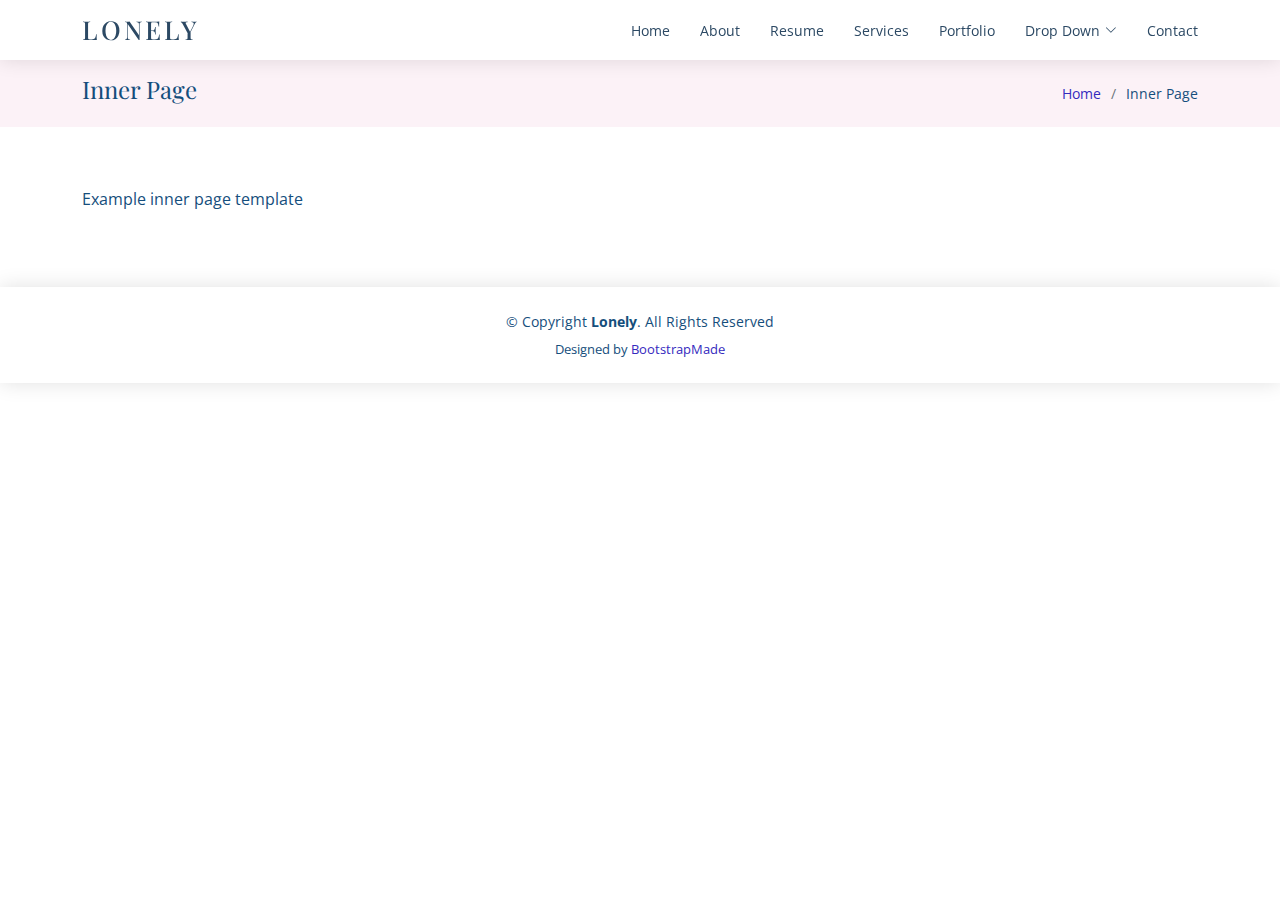
<file: inner-page.html>
<!DOCTYPE html>
<html lang="en">

<head>
  <meta charset="utf-8">
  <meta content="width=device-width, initial-scale=1.0" name="viewport">

  <title>Inner Page - CV Bootstrap Template</title>
  <meta content="" name="description">
  <meta content="" name="keywords">

  <!-- Favicons -->
  <link href="assets/img/favicon.png" rel="icon">
  <link href="assets/img/apple-touch-icon.png" rel="apple-touch-icon">

  <!-- Google Fonts -->
  <link href="https://fonts.googleapis.com/css?family=Open+Sans:300,300i,400,400i,600,600i,700,700i|Poppins:300,300i,400,400i,500,500i,600,600i,700,700i|Playfair+Display:400,400i,500,500i,600,600i,700,700i&subset=cyrillic" rel="stylesheet">

  <!-- Vendor CSS Files -->
  <link href="assets/vendor/bootstrap/css/bootstrap.min.css" rel="stylesheet">
  <link href="assets/vendor/bootstrap-icons/bootstrap-icons.css" rel="stylesheet">
  <link href="assets/vendor/boxicons/css/boxicons.min.css" rel="stylesheet">
  <link href="assets/vendor/glightbox/css/glightbox.min.css" rel="stylesheet">
  <link href="assets/vendor/swiper/swiper-bundle.min.css" rel="stylesheet">

  <!-- Template Main CSS File -->
  <link href="assets/css/style.css" rel="stylesheet">

  <!-- =======================================================
  * Template Name: Lonely - v4.9.1
  * Template URL: https://bootstrapmade.com/free-html-bootstrap-template-lonely/
  * Author: BootstrapMade.com
  * License: https://bootstrapmade.com/license/
  ======================================================== -->
</head>

<body>

  <!-- ======= Header ======= -->
  <header id="header" class="d-flex align-items-center">
    <div class="container d-flex align-items-center justify-content-between">

      <div class="logo">
        <h1><a href="index.html">Lonely</a></h1>
        <!-- Uncomment below if you prefer to use an image logo -->
        <!-- <a href="index.html"><img src="assets/img/logo.png" alt="" class="img-fluid"></a>-->
      </div>

      <nav id="navbar" class="navbar">
        <ul>
          <li><a class="nav-link scrollto " href="#hero">Home</a></li>
          <li><a class="nav-link scrollto" href="#about">About</a></li>
          <li><a class="nav-link scrollto" href="#resume">Resume</a></li>
          <li><a class="nav-link scrollto" href="#services">Services</a></li>
          <li><a class="nav-link scrollto" href="#portfolio">Portfolio</a></li>
          <li class="dropdown"><a href="#"><span>Drop Down</span> <i class="bi bi-chevron-down"></i></a>
            <ul>
              <li><a href="#">Drop Down 1</a></li>
              <li class="dropdown"><a href="#"><span>Deep Drop Down</span> <i class="bi bi-chevron-right"></i></a>
                <ul>
                  <li><a href="#">Deep Drop Down 1</a></li>
                  <li><a href="#">Deep Drop Down 2</a></li>
                  <li><a href="#">Deep Drop Down 3</a></li>
                  <li><a href="#">Deep Drop Down 4</a></li>
                  <li><a href="#">Deep Drop Down 5</a></li>
                </ul>
              </li>
              <li><a href="#">Drop Down 2</a></li>
              <li><a href="#">Drop Down 3</a></li>
              <li><a href="#">Drop Down 4</a></li>
            </ul>
          </li>
          <li><a class="nav-link scrollto" href="#contact">Contact</a></li>
        </ul>
        <i class="bi bi-list mobile-nav-toggle"></i>
      </nav><!-- .navbar -->

    </div>
  </header><!-- End Header -->

  <main id="main">

    <!-- ======= Breadcrumbs Section ======= -->
    <section class="breadcrumbs">
      <div class="container">

        <div class="d-flex justify-content-between align-items-center">
          <h2>Inner Page</h2>
          <ol>
            <li><a href="index.html">Home</a></li>
            <li>Inner Page</li>
          </ol>
        </div>

      </div>
    </section><!-- End Breadcrumbs Section -->

    <section class="inner-page">
      <div class="container">
        <p>
          Example inner page template
        </p>
      </div>
    </section>

  </main><!-- End #main -->

  <!-- ======= Footer ======= -->
  <footer id="footer">
    <div class="container">
      <div class="copyright">
        &copy; Copyright <strong><span>Lonely</span></strong>. All Rights Reserved
      </div>
      <div class="credits">
        <!-- All the links in the footer should remain intact. -->
        <!-- You can delete the links only if you purchased the pro version. -->
        <!-- Licensing information: https://bootstrapmade.com/license/ -->
        <!-- Purchase the pro version with working PHP/AJAX contact form: https://bootstrapmade.com/free-html-bootstrap-template-lonely/ -->
        Designed by <a href="https://bootstrapmade.com/">BootstrapMade</a>
      </div>
    </div>
  </footer><!-- End  Footer -->

  <a href="#" class="back-to-top d-flex align-items-center justify-content-center"><i class="bi bi-arrow-up-short"></i></a>

  <!-- Vendor JS Files -->
  <script src="assets/vendor/purecounter/purecounter_vanilla.js"></script>
  <script src="assets/vendor/bootstrap/js/bootstrap.bundle.min.js"></script>
  <script src="assets/vendor/glightbox/js/glightbox.min.js"></script>
  <script src="assets/vendor/isotope-layout/isotope.pkgd.min.js"></script>
  <script src="assets/vendor/swiper/swiper-bundle.min.js"></script>
  <script src="assets/vendor/waypoints/noframework.waypoints.js"></script>
  <script src="assets/vendor/php-email-form/validate.js"></script>

  <!-- Template Main JS File -->
  <script src="assets/js/main.js"></script>

</body>

</html>
</file>
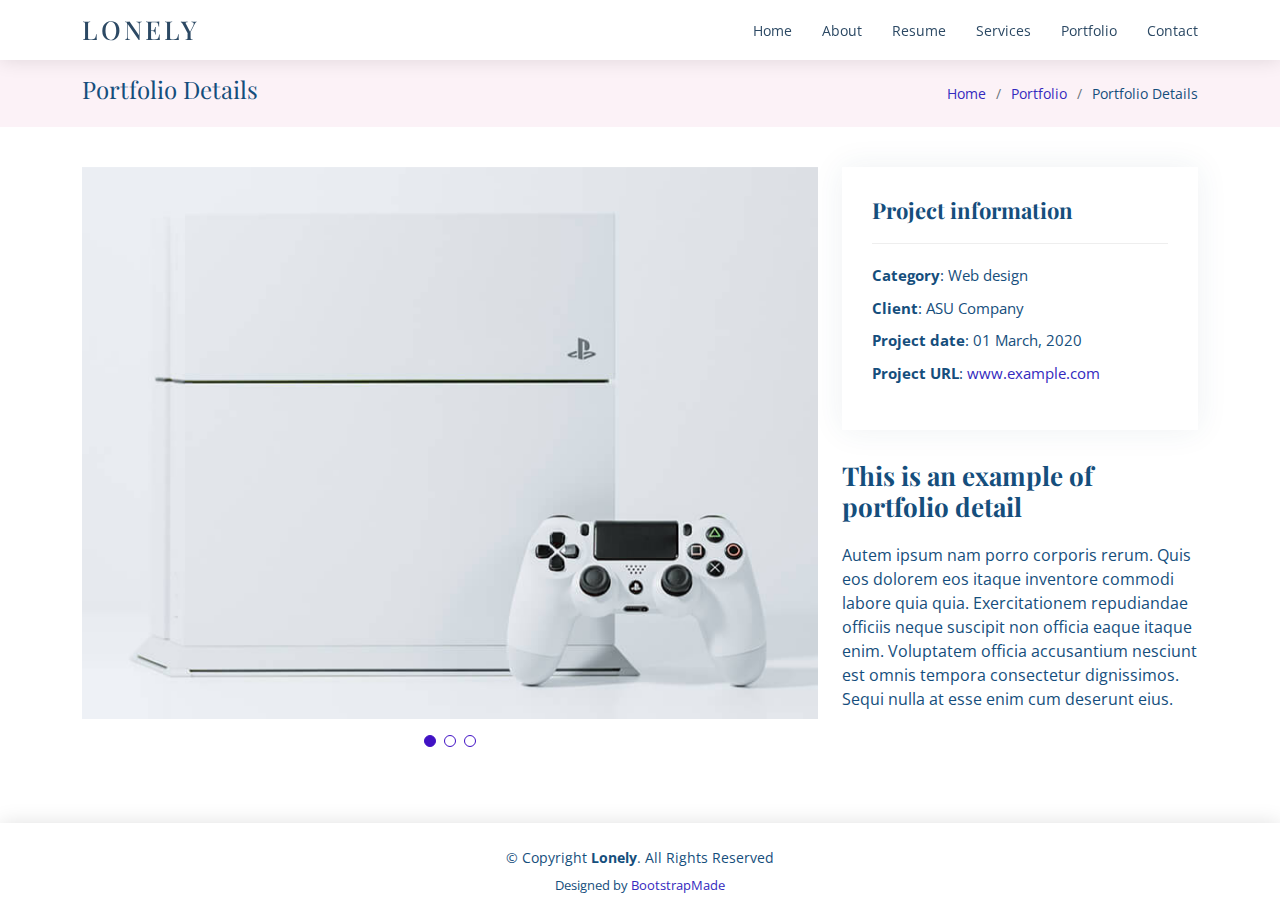
<file: portfolio-details.html>
<!DOCTYPE html>
<html lang="en">

<head>
  <meta charset="utf-8">
  <meta content="width=device-width, initial-scale=1.0" name="viewport">

  <title>Portfolio Details - Lonely Bootstrap Template</title>
  <meta content="" name="description">
  <meta content="" name="keywords">

  <!-- Favicons -->
  <link href="assets/img/favicon.png" rel="icon">
  <link href="assets/img/apple-touch-icon.png" rel="apple-touch-icon">

  <!-- Google Fonts -->
  <link href="https://fonts.googleapis.com/css?family=Open+Sans:300,300i,400,400i,600,600i,700,700i|Poppins:300,300i,400,400i,500,500i,600,600i,700,700i|Playfair+Display:400,400i,500,500i,600,600i,700,700i&subset=cyrillic" rel="stylesheet">

  <!-- Vendor CSS Files -->
  <link href="assets/vendor/bootstrap/css/bootstrap.min.css" rel="stylesheet">
  <link href="assets/vendor/bootstrap-icons/bootstrap-icons.css" rel="stylesheet">
  <link href="assets/vendor/boxicons/css/boxicons.min.css" rel="stylesheet">
  <link href="assets/vendor/glightbox/css/glightbox.min.css" rel="stylesheet">
  <link href="assets/vendor/swiper/swiper-bundle.min.css" rel="stylesheet">

  <!-- Template Main CSS File -->
  <link href="assets/css/style.css" rel="stylesheet">

  <!-- =======================================================
  * Template Name: Lonely - v4.9.1
  * Template URL: https://bootstrapmade.com/free-html-bootstrap-template-lonely/
  * Author: BootstrapMade.com
  * License: https://bootstrapmade.com/license/
  ======================================================== -->
</head>

<body>

  <!-- ======= Header ======= -->
  <header id="header" class="d-flex align-items-center">
    <div class="container d-flex align-items-center justify-content-between">

      <div class="logo">
        <h1><a href="index.html">Lonely</a></h1>
        <!-- Uncomment below if you prefer to use an image logo -->
        <!-- <a href="index.html"><img src="assets/img/logo.png" alt="" class="img-fluid"></a>-->
      </div>

      <nav id="navbar" class="navbar">
        <ul>
          <li><a class="nav-link scrollto " href="#hero">Home</a></li>
          <li><a class="nav-link scrollto" href="#about">About</a></li>
          <li><a class="nav-link scrollto" href="#resume">Resume</a></li>
          <li><a class="nav-link scrollto" href="#services">Services</a></li>
          <li><a class="nav-link scrollto" href="#portfolio">Portfolio</a></li>
          <li><a class="nav-link scrollto" href="#contact">Contact</a></li>
        </ul>
        <i class="bi bi-list mobile-nav-toggle"></i>
      </nav><!-- .navbar -->

    </div>
  </header><!-- End Header -->

  <main id="main">

    <!-- ======= Breadcrumbs Section ======= -->
    <section class="breadcrumbs">
      <div class="container">

        <div class="d-flex justify-content-between align-items-center">
          <h2>Portfolio Details</h2>
          <ol>
            <li><a href="index.html">Home</a></li>
            <li><a href="portfolio.html">Portfolio</a></li>
            <li>Portfolio Details</li>
          </ol>
        </div>

      </div>
    </section><!-- Breadcrumbs Section -->

    <!-- ======= Portfolio Details Section ======= -->
    <section id="portfolio-details" class="portfolio-details">
      <div class="container">

        <div class="row gy-4">

          <div class="col-lg-8">
            <div class="portfolio-details-slider swiper">
              <div class="swiper-wrapper align-items-center">

                <div class="swiper-slide">
                  <img src="assets/img/portfolio/portfolio-1.jpg" alt="">
                </div>

                <div class="swiper-slide">
                  <img src="assets/img/portfolio/portfolio-2.jpg" alt="">
                </div>

                <div class="swiper-slide">
                  <img src="assets/img/portfolio/portfolio-3.jpg" alt="">
                </div>

              </div>
              <div class="swiper-pagination"></div>
            </div>
          </div>

          <div class="col-lg-4">
            <div class="portfolio-info">
              <h3>Project information</h3>
              <ul>
                <li><strong>Category</strong>: Web design</li>
                <li><strong>Client</strong>: ASU Company</li>
                <li><strong>Project date</strong>: 01 March, 2020</li>
                <li><strong>Project URL</strong>: <a href="#">www.example.com</a></li>
              </ul>
            </div>
            <div class="portfolio-description">
              <h2>This is an example of portfolio detail</h2>
              <p>
                Autem ipsum nam porro corporis rerum. Quis eos dolorem eos itaque inventore commodi labore quia quia. Exercitationem repudiandae officiis neque suscipit non officia eaque itaque enim. Voluptatem officia accusantium nesciunt est omnis tempora consectetur dignissimos. Sequi nulla at esse enim cum deserunt eius.
              </p>
            </div>
          </div>

        </div>

      </div>
    </section><!-- End Portfolio Details Section -->

  </main><!-- End #main -->

  <!-- ======= Footer ======= -->
  <footer id="footer">
    <div class="container">
      <div class="copyright">
        &copy; Copyright <strong><span>Lonely</span></strong>. All Rights Reserved
      </div>
      <div class="credits">
        <!-- All the links in the footer should remain intact. -->
        <!-- You can delete the links only if you purchased the pro version. -->
        <!-- Licensing information: https://bootstrapmade.com/license/ -->
        <!-- Purchase the pro version with working PHP/AJAX contact form: https://bootstrapmade.com/free-html-bootstrap-template-lonely/ -->
        Designed by <a href="https://bootstrapmade.com/">BootstrapMade</a>
      </div>
    </div>
  </footer><!-- End  Footer -->

  <a href="#" class="back-to-top d-flex align-items-center justify-content-center"><i class="bi bi-arrow-up-short"></i></a>

  <!-- Vendor JS Files -->
  <script src="assets/vendor/purecounter/purecounter_vanilla.js"></script>
  <script src="assets/vendor/bootstrap/js/bootstrap.bundle.min.js"></script>
  <script src="assets/vendor/glightbox/js/glightbox.min.js"></script>
  <script src="assets/vendor/isotope-layout/isotope.pkgd.min.js"></script>
  <script src="assets/vendor/swiper/swiper-bundle.min.js"></script>
  <script src="assets/vendor/waypoints/noframework.waypoints.js"></script>
  <script src="assets/vendor/php-email-form/validate.js"></script>

  <!-- Template Main JS File -->
  <script src="assets/js/main.js"></script>

</body>

</html>
</file>
<file: assets/css/style.css>
/**
* Template Name: Lonely - v4.9.1
* Template URL: https://bootstrapmade.com/free-html-bootstrap-template-lonely/
* Author: BootstrapMade.com
* License: https://bootstrapmade.com/license/
*/

/*--------------------------------------------------------------
# General
--------------------------------------------------------------*/
body {
  font-family: "Open Sans", sans-serif;
  color: #154e7c;
}

a {
  color: #342abe;
  text-decoration: none;
}

a:hover {
  color: #4112c4;
  text-decoration: none;
}

h1,
h2,
h3,
h4,
h5,
h6 {
  font-family: "Playfair Display", serif;
}

/*--------------------------------------------------------------
# Back to top button
--------------------------------------------------------------*/
.back-to-top {
  position: fixed;
  visibility: hidden;
  opacity: 0;
  right: 15px;
  bottom: 15px;
  z-index: 9999;
  background: #4112c4;
  width: 40px;
  height: 40px;
  border-radius: 50px;
  transition: all 0.4s;
}

.back-to-top i {
  font-size: 24px;
  color: #fff;
  line-height: 0;
}

.back-to-top:hover {
  background: #4112c4;
  color: #fff;
}

.back-to-top.active {
  visibility: visible;
  opacity: 1;
}

/*--------------------------------------------------------------
# Header
--------------------------------------------------------------*/
#header {
  transition: all 0.5s;
  z-index: 997;
  transition: all 0.5s;
  height: 60px;
  background: #fff;
  box-shadow: 0px 0px 20px 0px rgba(0, 0, 0, 0.12);
}

#header .logo h1 {
  font-size: 26px;
  margin: 0;
  padding: 6px 0;
  line-height: 1;
  font-weight: 500;
  letter-spacing: 3px;
  text-transform: uppercase;
}

#header .logo h1 a,
#header .logo h1 a:hover {
  color: #2c4964;
  text-decoration: none;
}

#header .logo img {
  padding: 0;
  margin: 0;
  max-height: 40px;
}

.scrolled-offset {
  margin-top: 60px;
}

/*--------------------------------------------------------------
# Navigation Menu
--------------------------------------------------------------*/
/**
* Desktop Navigation 
*/
.navbar {
  padding: 0;
}

.navbar ul {
  margin: 0;
  padding: 0;
  display: flex;
  list-style: none;
  align-items: center;
}

.navbar li {
  position: relative;
}

.navbar a,
.navbar a:focus {
  display: flex;
  align-items: center;
  justify-content: space-between;
  padding: 10px 0 10px 30px;
  font-size: 14px;
  color: #2c4964;
  white-space: nowrap;
  transition: 0.3s;
}

.navbar a i,
.navbar a:focus i {
  font-size: 12px;
  line-height: 0;
  margin-left: 5px;
}

.navbar a:hover,
.navbar .active,
.navbar .active:focus,
.navbar li:hover>a {
  color: #4112c4;
}

.navbar .dropdown ul {
  display: block;
  position: absolute;
  left: 14px;
  top: 100%;
  margin: 0;
  padding: 10px 0;
  z-index: 99;
  opacity: 0;
  visibility: hidden;
  background: #fff;
  box-shadow: 0px 0px 30px rgba(127, 137, 161, 0.25);
  transition: 0.3s;
  border-radius: 4px;
}

.navbar .dropdown ul li {
  min-width: 200px;
}

.navbar .dropdown ul a {
  padding: 10px 20px;
  text-transform: none;
}

.navbar .dropdown ul a i {
  font-size: 12px;
}

.navbar .dropdown ul a:hover,
.navbar .dropdown ul .active:hover,
.navbar .dropdown ul li:hover>a {
  color: #4112c4;
}

.navbar .dropdown:hover>ul {
  opacity: 1;
  visibility: visible;
}

.navbar .dropdown .dropdown ul {
  top: 0;
  left: calc(100% - 30px);
  visibility: hidden;
}

.navbar .dropdown .dropdown:hover>ul {
  opacity: 1;
  top: 0;
  left: 100%;
  visibility: visible;
}

@media (max-width: 1366px) {
  .navbar .dropdown .dropdown ul {
    left: -90%;
  }

  .navbar .dropdown .dropdown:hover>ul {
    left: -100%;
  }
}

/**
* Mobile Navigation 
*/
.mobile-nav-toggle {
  color: #2c4964;
  font-size: 28px;
  cursor: pointer;
  display: none;
  line-height: 0;
  transition: 0.5s;
}

.mobile-nav-toggle.bi-x {
  color: #fff;
}

@media (max-width: 991px) {
  .mobile-nav-toggle {
    display: block;
  }

  .navbar ul {
    display: none;
  }
}

.navbar-mobile {
  position: fixed;
  overflow: hidden;
  top: 0;
  right: 0;
  left: 0;
  bottom: 0;
  background: rgba(13, 21, 29, 0.6);
  transition: 0.3s;
  z-index: 998;
}

.navbar-mobile .mobile-nav-toggle {
  position: absolute;
  top: 15px;
  right: 15px;
}

.navbar-mobile ul {
  display: block;
  position: absolute;
  top: 55px;
  right: 15px;
  bottom: 15px;
  left: 15px;
  padding: 10px 0;
  border-radius: 10px;
  background-color: #fff;
  overflow-y: auto;
  transition: 0.3s;
}

.navbar-mobile a,
.navbar-mobile a:focus {
  padding: 10px 20px;
  font-size: 15px;
  color: #2c4964;
}

.navbar-mobile a:hover,
.navbar-mobile .active,
.navbar-mobile li:hover>a {
  color: #4112c4;
}

.navbar-mobile .getstarted,
.navbar-mobile .getstarted:focus {
  margin: 15px;
}

.navbar-mobile .dropdown ul {
  position: static;
  display: none;
  margin: 10px 20px;
  padding: 10px 0;
  z-index: 99;
  opacity: 1;
  visibility: visible;
  background: #fff;
  box-shadow: 0px 0px 30px rgba(127, 137, 161, 0.25);
}

.navbar-mobile .dropdown ul li {
  min-width: 200px;
}

.navbar-mobile .dropdown ul a {
  padding: 10px 20px;
}

.navbar-mobile .dropdown ul a i {
  font-size: 12px;
}

.navbar-mobile .dropdown ul a:hover,
.navbar-mobile .dropdown ul .active:hover,
.navbar-mobile .dropdown ul li:hover>a {
  color: #4112c4;
}

.navbar-mobile .dropdown>.dropdown-active {
  display: block;
}

/*--------------------------------------------------------------
# Hero Section
--------------------------------------------------------------*/
#hero {
  width: 100%;
  height: 75vh;
  background: url("https://researchsnipers.com/wp-content/uploads/2020/10/Programming-Language-1024x683.png") top center;
  background-size: cover;
  padding: 0 15px;
}

#hero h1 {
  margin: 0 0 10px 0;
  font-size: 48px;
  font-weight: 700;
  line-height: 56px;
  color: #fff;
}

#hero h2 {
  color: #eee;
  margin-bottom: 10px;
  font-size: 24px;
  font-weight: 300;
  font-family: "Poppins", sans-serif;
}

#hero .btn-get-started {
  font-size: 64px;
  transition: 0.5s;
  color: #fff;
  height: 60px;
}

#hero .btn-get-started:hover {
  padding-top: 10px;
  color: #342abe;
}

@media (min-width: 1024px) {
  #hero {
    background-attachment: fixed;
  }
}

@media (max-width: 768px) {
  #hero h1 {
    font-size: 28px;
    line-height: 36px;
  }

  #hero h2 {
    font-size: 18px;
    line-height: 24px;
    margin-bottom: 30px;
  }
}

/*--------------------------------------------------------------
# Sections General
--------------------------------------------------------------*/
section {
  padding: 60px 0;
}

.section-bg {
  background: linear-gradient(180deg, #f2f6f9 0%, #fff 100%);
}

.section-title {
  padding-bottom: 30px;
}

.section-title h2 {
  font-size: 32px;
  font-weight: bold;
  margin-bottom: 15px;
  padding-bottom: 15px;
  position: relative;
  color: #345676;
}

.section-title h2::after {
  content: "";
  position: absolute;
  display: block;
  width: 50px;
  height: 3px;
  background: #4112c4;
  bottom: 0;
  left: 0;
}

.section-title p {
  margin-bottom: 0;
}

/*--------------------------------------------------------------
# Breadcrumbs
--------------------------------------------------------------*/
.breadcrumbs {
  padding: 15px 0;
  background-color: #fcf2f7;
  min-height: 40px;
}

.breadcrumbs h2 {
  font-size: 24px;
  font-weight: 300;
}

.breadcrumbs ol {
  display: flex;
  flex-wrap: wrap;
  list-style: none;
  padding: 0;
  margin: 0;
  font-size: 14px;
}

.breadcrumbs ol li+li {
  padding-left: 10px;
}

.breadcrumbs ol li+li::before {
  display: inline-block;
  padding-right: 10px;
  color: #6c757d;
  content: "/";
}

@media (max-width: 768px) {
  .breadcrumbs .d-flex {
    display: block !important;
  }

  .breadcrumbs ol {
    display: block;
  }

  .breadcrumbs ol li {
    display: inline-block;
  }
}

/*--------------------------------------------------------------
# About
--------------------------------------------------------------*/
.about .content {
  padding: 30px 0;
}

.about .content h3 {
  font-weight: 500;
  font-size: 34px;
  color: #2c4964;
}

.about .content p {
  margin-bottom: 0;
}

.about .content .count-box {
  padding: 20px 0;
  width: 100%;
}

.about .content .count-box i {
  display: block;
  font-size: 36px;
  color: #eeafca;
  float: left;
  line-height: 0;
}

.about .content .count-box span {
  font-size: 36px;
  line-height: 20px;
  display: block;
  font-weight: 700;
  color: #2c4964;
  margin-left: 50px;
  font-family: "Playfair Display", serif;
}

.about .content .count-box p {
  padding: 15px 0 0 0;
  margin: 0 0 0 50px;
  font-family: "Playfair Display", serif;
  font-size: 14px;
  color: #437099;
}

.about .content .count-box a {
  font-weight: 600;
  display: block;
  margin-top: 20px;
  color: #437099;
  font-size: 15px;
  font-family: "Poppins", sans-serif;
  transition: ease-in-out 0.3s;
}

.about .content .count-box a:hover {
  color: #6b96be;
}

.about .image {
  background: url("/home/rnovytskyi.smx2n22@ies.merce/Escriptori/Projecte CV RNovytskyi/assets/img/IMG_20200123_125537.jpg") center center no-repeat;
  background-size: cover;
  min-height: 600px;
}

@media (max-width: 991px) {
  .about .image {
    text-align: center;
  }

  .about .image img {
    max-width: 80%;
  }
}

@media (max-width: 667px) {
  .about .image img {
    max-width: 100%;
  }
}

/*--------------------------------------------------------------
# Skills
--------------------------------------------------------------*/
.skills .progress {
  height: 50px;
  display: block;
  background: none;
}

.skills .progress .skill {
  padding: 10px 0;
  margin: 0 0 6px 0;
  text-transform: uppercase;
  display: block;
  font-weight: 600;
  font-family: "Poppins", sans-serif;
  color: #2c4964;
}

.skills .progress .skill .val {
  float: right;
  font-style: normal;
}

.skills .progress-bar-wrap {
  background: #fbeaf1;
}

.skills .progress-bar {
  width: 1px;
  height: 10px;
  transition: 0.9s;
  background-color: #4112c4;
}

/*--------------------------------------------------------------
# Resume
--------------------------------------------------------------*/
.resume .resume-title {
  font-size: 26px;
  font-weight: 500;
  margin-top: 20px;
  margin-bottom: 20px;
  color: #4b7dab;
  font-family: "Poppins", sans-serif;
}

.resume .resume-item {
  padding: 0 0 20px 20px;
  margin-top: -2px;
  border-left: 2px solid #4112c4;
  position: relative;
}

.resume .resume-item h4 {
  line-height: 18px;
  font-size: 18px;
  font-weight: 600;
  color: #2c4964;
  margin-bottom: 10px;
}

.resume .resume-item h5 {
  font-size: 16px;
  background: #e4ebf3;
  padding: 5px 15px;
  display: inline-block;
  font-weight: 400;
  margin-bottom: 10px;
  font-family: "Poppins", sans-serif;
}

.resume .resume-item ul {
  padding-left: 20px;
}

.resume .resume-item ul li {
  padding-bottom: 10px;
}

.resume .resume-item:last-child {
  padding-bottom: 0;
}

.resume .resume-item::before {
  content: "";
  position: absolute;
  width: 16px;
  height: 16px;
  border-radius: 50px;
  left: -9px;
  top: 0;
  background: #fff;
  border: 2px solid #562abe;
}

/*--------------------------------------------------------------
# Services
--------------------------------------------------------------*/
.services .icon-box {
  padding: 20px 15px;
  position: relative;
  overflow: hidden;
  background: #fff;
  box-shadow: 0 0 29px 0 rgba(68, 88, 144, 0.2);
  transition: all 0.3s ease-in-out;
  border-radius: 8px;
  text-align: center;
  z-index: 1;
}

.services .icon-box::before {
  content: "";
  position: absolute;
  top: 0;
  left: 0;
  right: 0;
  height: 0;
  transition: ease-in-out 0.3s;
  z-index: -1;
}

.services .icon-box:hover::before {
  background: #4112c4;
  height: 100%;
  border-radius: 0px;
}

.services .icon {
  margin: 0 auto 30px auto;
  padding-top: 10px;
  display: inline-block;
  text-align: center;
  border-radius: 50%;
  width: 60px;
  height: 60px;
  background: #4112c4;
  transition: all 0.3s ease-in-out;
}

.services .icon i {
  font-size: 36px;
  line-height: 1;
  color: #fff;
}

.services .title {
  font-weight: 700;
  margin-bottom: 15px;
  font-size: 18px;
}

.services .title a {
  color: #111;
}

.services .description {
  font-size: 15px;
  line-height: 24px;
  margin-bottom: 0;
}

.services .icon-box:hover .title a,
.services .icon-box:hover .description {
  color: #fff;
}

.services .icon-box:hover .icon {
  background: #fff;
}

.services .icon-box:hover .icon i {
  color: #4112c4;
}

@media (max-width: 768px) {
  .services .icon-box::before {
    bottom: 60%;
  }
}

/*--------------------------------------------------------------
# Portfolio
--------------------------------------------------------------*/
.portfolio .portfolio-item {
  margin-bottom: 30px;
}

.portfolio #portfolio-flters {
  padding: 0;
  margin: 0 auto 35px auto;
  list-style: none;
  text-align: center;
  background: #fff;
  border-radius: 50px;
  padding: 2px 15px;
  box-shadow: 0px 2px 15px rgba(0, 0, 0, 0.08);
}

.portfolio #portfolio-flters li {
  cursor: pointer;
  display: inline-block;
  padding: 10px 15px 8px 15px;
  font-size: 14px;
  font-weight: 600;
  line-height: 1;
  text-transform: uppercase;
  color: #5a656e;
  margin-bottom: 5px;
  transition: all 0.3s ease-in-out;
}

.portfolio #portfolio-flters li:hover,
.portfolio #portfolio-flters li.filter-active {
  color: #4112c4;
}

.portfolio #portfolio-flters li:last-child {
  margin-right: 0;
}

.portfolio .portfolio-wrap {
  transition: 0.3s;
  position: relative;
  overflow: hidden;
  z-index: 1;
}

.portfolio .portfolio-wrap::before {
  content: "";
  background: rgba(44, 73, 100, 0.6);
  position: absolute;
  left: 30px;
  right: 30px;
  top: 30px;
  bottom: 30px;
  transition: all ease-in-out 0.3s;
  z-index: 2;
  opacity: 0;
}

.portfolio .portfolio-wrap .portfolio-info {
  opacity: 0;
  position: absolute;
  top: 10%;
  left: 0;
  right: 0;
  text-align: center;
  z-index: 3;
  transition: all ease-in-out 0.3s;
}

.portfolio .portfolio-wrap .portfolio-info h4 {
  font-size: 20px;
  color: #fff;
  font-weight: 600;
}

.portfolio .portfolio-wrap .portfolio-info p {
  color: #ffffff;
  font-size: 14px;
  text-transform: uppercase;
}

.portfolio .portfolio-wrap .portfolio-links {
  opacity: 0;
  left: 0;
  right: 0;
  bottom: 10%;
  text-align: center;
  z-index: 3;
  position: absolute;
  transition: all ease-in-out 0.3s;
}

.portfolio .portfolio-wrap .portfolio-links a {
  color: #fff;
  margin: 0 2px;
  font-size: 28px;
  display: inline-block;
  transition: 0.3s;
}

.portfolio .portfolio-wrap .portfolio-links a:hover {
  color: #e684ae;
}

.portfolio .portfolio-wrap:hover::before {
  top: 0;
  left: 0;
  right: 0;
  bottom: 0;
  opacity: 1;
}

.portfolio .portfolio-wrap:hover .portfolio-info {
  opacity: 1;
  top: calc(50% - 48px);
}

.portfolio .portfolio-wrap:hover .portfolio-links {
  opacity: 1;
  bottom: calc(50% - 50px);
}

/*--------------------------------------------------------------
# Portfolio Details
--------------------------------------------------------------*/
.portfolio-details {
  padding-top: 40px;
}

.portfolio-details .portfolio-details-slider img {
  width: 100%;
}

.portfolio-details .portfolio-details-slider .swiper-pagination {
  margin-top: 20px;
  position: relative;
}

.portfolio-details .portfolio-details-slider .swiper-pagination .swiper-pagination-bullet {
  width: 12px;
  height: 12px;
  background-color: #fff;
  opacity: 1;
  border: 1px solid #4112c4;
}

.portfolio-details .portfolio-details-slider .swiper-pagination .swiper-pagination-bullet-active {
  background-color: #4112c4;
}

.portfolio-details .portfolio-info {
  padding: 30px;
  box-shadow: 0px 0 30px rgba(44, 73, 100, 0.08);
}

.portfolio-details .portfolio-info h3 {
  font-size: 22px;
  font-weight: 700;
  margin-bottom: 20px;
  padding-bottom: 20px;
  border-bottom: 1px solid #eee;
}

.portfolio-details .portfolio-info ul {
  list-style: none;
  padding: 0;
  font-size: 15px;
}

.portfolio-details .portfolio-info ul li+li {
  margin-top: 10px;
}

.portfolio-details .portfolio-description {
  padding-top: 30px;
}

.portfolio-details .portfolio-description h2 {
  font-size: 26px;
  font-weight: 700;
  margin-bottom: 20px;
}

.portfolio-details .portfolio-description p {
  padding: 0;
}

/*--------------------------------------------------------------
# Testimonials
--------------------------------------------------------------*/
.testimonials .testimonials-carousel,
.testimonials .testimonials-slider {
  overflow: hidden;
}

.testimonials .testimonial-item {
  box-sizing: content-box;
  min-height: 320px;
}

.testimonials .testimonial-item .testimonial-img {
  width: 90px;
  border-radius: 50%;
  margin: -40px 0 0 40px;
  position: relative;
  z-index: 2;
  border: 6px solid #fff;
  box-shadow: 0px 5px 15px rgba(0, 0, 0, 0.1);
}

.testimonials .testimonial-item h3 {
  font-size: 18px;
  font-weight: bold;
  margin: 10px 0 5px 45px;
  color: #2c4964;
}

.testimonials .testimonial-item h4 {
  font-size: 14px;
  color: #6b96be;
  margin: 0 0 0 45px;
}

.testimonials .testimonial-item .quote-icon-left,
.testimonials .testimonial-item .quote-icon-right {
  color: #f7d9e6;
  font-size: 26px;
}

.testimonials .testimonial-item .quote-icon-left {
  display: inline-block;
  left: -5px;
  position: relative;
}

.testimonials .testimonial-item .quote-icon-right {
  display: inline-block;
  right: -5px;
  position: relative;
  top: 10px;
}

.testimonials .testimonial-item p {
  font-style: italic;
  margin: 0 15px 0 15px;
  padding: 20px 20px 60px 20px;
  background: #fff;
  position: relative;
  border-radius: 6px;
  position: relative;
  z-index: 1;
  box-shadow: 0px 2px 15px rgba(0, 0, 0, 0.1);
}

.testimonials .swiper-pagination {
  margin-top: 20px;
  position: relative;
}

.testimonials .swiper-pagination .swiper-pagination-bullet {
  width: 12px;
  height: 12px;
  background-color: #fff;
  opacity: 1;
  border: 1px solid #4112c4;
}

.testimonials .swiper-pagination .swiper-pagination-bullet-active {
  background-color: #4112c4;
}

@media (max-width: 767px) {
  .testimonials {
    margin: 30px 10px;
  }
}

/*--------------------------------------------------------------
# Contact
--------------------------------------------------------------*/
.contact .contact-about h3 {
  font-size: 36px;
  margin: 0 0 10px 0;
  padding: 0;
  line-height: 1;
  font-weight: 300;
  letter-spacing: 3px;
  text-transform: uppercase;
  color: #4112c4;
}

.contact .contact-about p {
  font-size: 14px;
  line-height: 24px;
  font-family: "Playfair Display", serif;
  color: #3c6387;
}

.contact .social-links {
  padding-bottom: 20px;
}

.contact .social-links a {
  font-size: 18px;
  display: inline-block;
  background: #fff;
  color: #4112c4;
  line-height: 0;
  padding: 8px 0;
  margin-right: 4px;
  border-radius: 50%;
  text-align: center;
  width: 36px;
  height: 36px;
  transition: 0.3s;
  border: 1px solid #4112c4;
}

.contact .social-links a:hover {
  background: #4112c4;
  color: #fff;
}

.contact .info {
  color: #5a656e;
}

.contact .info i {
  font-size: 32px;
  color: #4112c4;
  line-height: 0;
  margin-right: 15px;
}

.contact .info p {
  font-size: 14px;
  margin: 0;
}

.contact .php-email-form .error-message {
  display: none;
  color: #fff;
  background: #ed3c0d;
  text-align: left;
  padding: 15px;
  font-weight: 600;
}

.contact .php-email-form .error-message br+br {
  margin-top: 25px;
}

.contact .php-email-form .sent-message {
  display: none;
  color: #fff;
  background: #18d26e;
  text-align: center;
  padding: 15px;
  font-weight: 600;
}

.contact .php-email-form .loading {
  display: none;
  background: #fff;
  text-align: center;
  padding: 15px;
}

.contact .php-email-form .loading:before {
  content: "";
  display: inline-block;
  border-radius: 50%;
  width: 24px;
  height: 24px;
  margin: 0 10px -6px 0;
  border: 3px solid #18d26e;
  border-top-color: #eee;
  -webkit-animation: animate-loading 1s linear infinite;
  animation: animate-loading 1s linear infinite;
}

.contact .php-email-form input,
.contact .php-email-form textarea {
  border-radius: 0;
  box-shadow: none;
  font-size: 14px;
}

.contact .php-email-form input:focus,
.contact .php-email-form textarea:focus {
  border-color: #4112c4;
}

.contact .php-email-form button[type=submit] {
  background: #4112c4;
  border: 0;
  padding: 10px 24px;
  color: #fff;
  transition: 0.4s;
  border-radius: 50px;
}

.contact .php-email-form button[type=submit]:hover {
  background: #4112c4;
}

@-webkit-keyframes animate-loading {
  0% {
    transform: rotate(0deg);
  }

  100% {
    transform: rotate(360deg);
  }
}

@keyframes animate-loading {
  0% {
    transform: rotate(0deg);
  }

  100% {
    transform: rotate(360deg);
  }
}

/*--------------------------------------------------------------
# Footer
--------------------------------------------------------------*/
#footer {
  background: #fff;
  padding: 24px 0;
  font-size: 14px;
  box-shadow: 0px 0 20px 0 rgba(0, 0, 0, 0.12);
}

#footer .copyright {
  text-align: center;
}

#footer .credits {
  padding-top: 8px;
  text-align: center;
  font-size: 13px;
}
</file>
